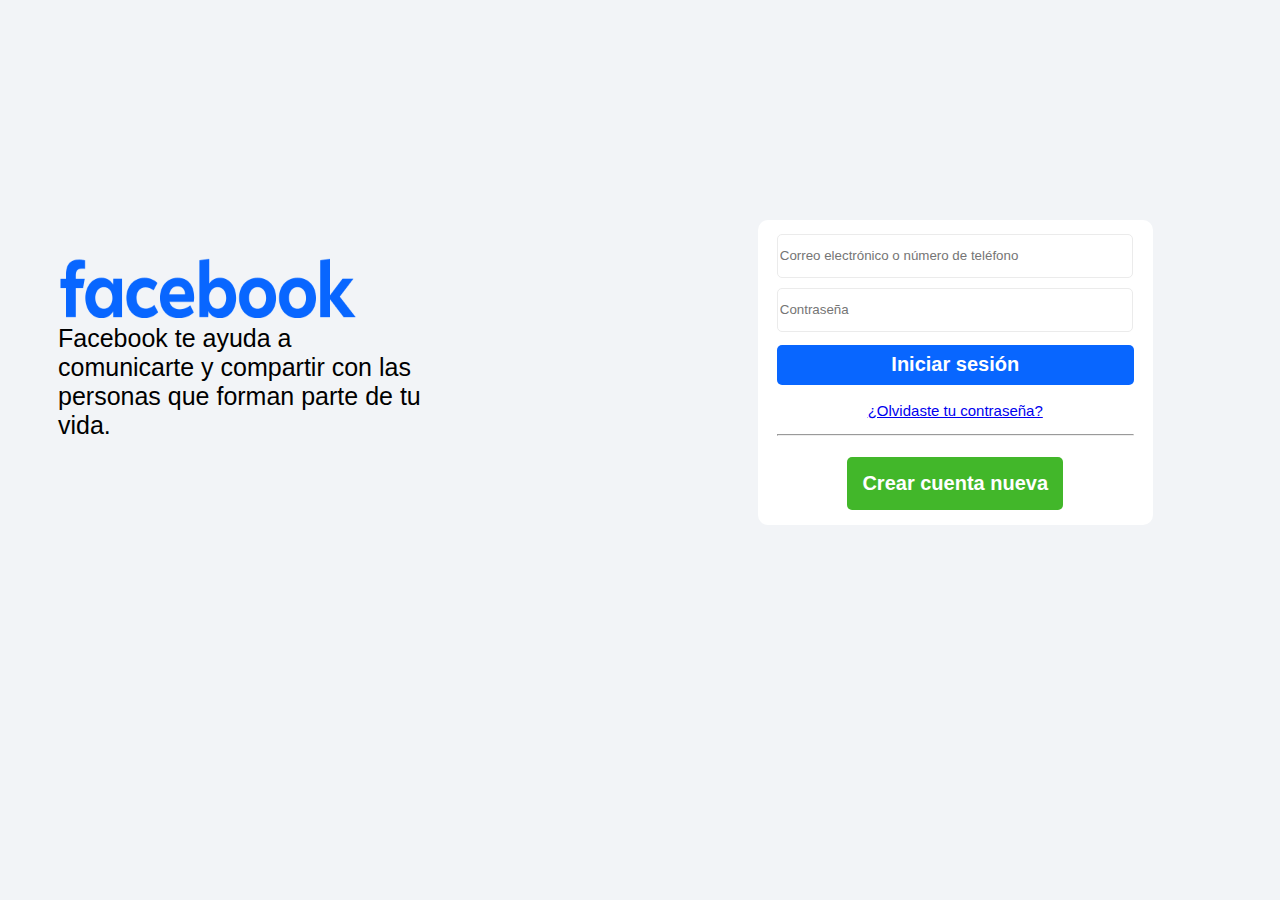
<file: index.html>
<!DOCTYPE html>
<html>
<head>
<link rel="stylesheet" href="styles.css">
<meta content="width=device-width, initial-scale=1.0">
<meta charset="utf-8">
<title>Facebook</title>
</head>
<body>
<div class="logo">
<img src="picture1.png" width="300" height="60">
<figcaption>Facebook te ayuda a comunicarte y compartir con las personas que forman parte de tu vida.</figcaption>
</div>
<div class="login">
<fieldset>
<input class="email" type="email" placeholder="Correo electrónico o número de teléfono">
<br>
<input type="password" placeholder="Contraseña">
<br>
<p class="boton"><button class="inicio"><strong>Iniciar sesión</strong></button></p>
<p><a target="_blank" href="https://www.facebook.com/">¿Olvidaste tu contraseña?</a></p>
<hr>
<p><button class="cuenta"><strong>Crear cuenta nueva</strong></button></p>
</fieldset>
<div>
</body>
</html>
</file>
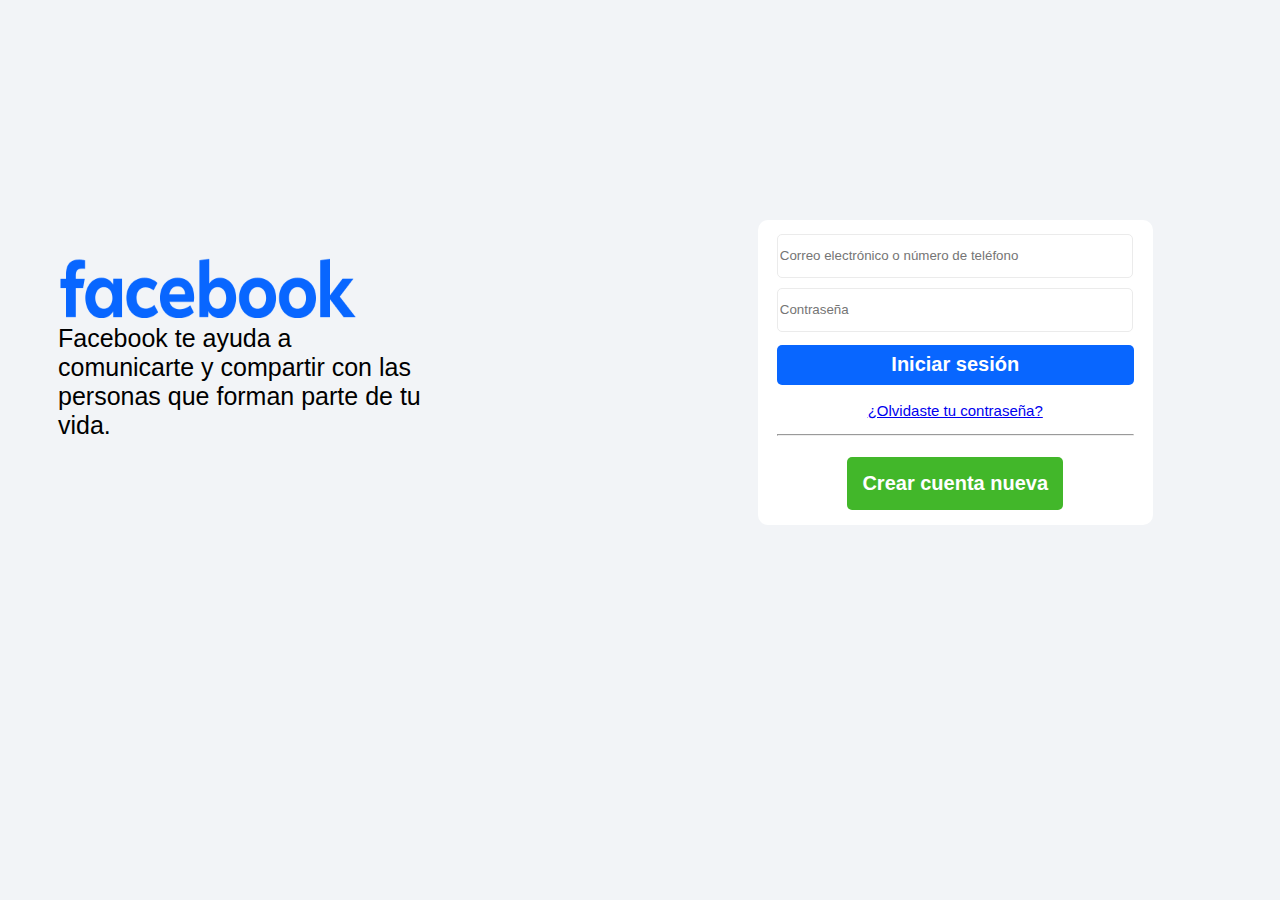
<file: facebook.html>
<!DOCTYPE html>
<html>
<head>
<meta content="width=device-width, initial-scale=1.0">
<meta charset="utf-8">
<title>Facebook</title>
</head>
<body>
<div class="logo">
<img src="picture1.png" width="300" height="60">
<figcaption>Facebook te ayuda a comunicarte y compartir con las personas que forman parte de tu vida.</figcaption>
</div>
<div class="login">
<fieldset>
<input class="email" type="email" placeholder="Correo electrónico o número de teléfono">
<br>
<input type="password" placeholder="Contraseña">
<br>
<p class="boton"><button class="inicio"><strong>Iniciar sesión</strong></button></p>
<p><a target="_blank" href="https://www.facebook.com/">¿Olvidaste tu contraseña?</a></p>
<hr>
<p><button class="cuenta"><strong>Crear cuenta nueva</strong></button></p>
</fieldset>
<div>
</body>
</html>

<!-- CSS bellow -->

<style>
html {
background-color: #f2f4f7;
font-family: arial;
}

body {
font-family: arial;
font-size: 25px;
}

.login {
margin: -220px 0 0 750px;
}

.logo {
padding: 250px 0 0 50px;
margin: 0 850px 0 0;
}

fieldset {
border: none;
border-radius: 10px;
background-color: white;
margin: 0 1000px 0 0;
}

input {
border: solid 1.5px;
border-color: rgb(235, 235, 235);
border-radius: 5px;
width: 350px;
height: 40px;
}

a {
font-size: 15px;
}

p {
text-align: center;
margin: 0 0 0 0;
padding: 8px 0 0 0;
color: #0866ff;
}

.email {
margin: 5px 0 10px 0;
}

.inicio {
margin: 13px 0 0 0;
font-size: 20px;
border: none;
border-radius: 5px;
background-color: #0866ff;
color: white;
width: 357px;
height: 40px;
}

.cuenta {
background-color: #42b72a;
padding: 15px;
color: white;
font-family: arial;
font-size: 20px;
border: none;
border-radius: 5px;
}

.boton {
text-align: center;
padding: 0 0 0 0;
border: 0 0 0 0;
margin: 0 0 0 0;
}
</style>
</file>
<file: styles.css>
html {
background-color: #f2f4f7;
font-family: arial;
}

body {
font-family: arial;
font-size: 25px;
}

.login {
margin: -220px 0 0 750px;
}

.logo {
padding: 250px 0 0 50px;
margin: 0 850px 0 0;
}

fieldset {
border: none;
border-radius: 10px;
background-color: white;
margin: 0 1000px 0 0;
}

input {
border: solid 1.5px;
border-color: rgb(235, 235, 235);
border-radius: 5px;
width: 350px;
height: 40px;
}

a {
font-size: 15px;
}

p {
text-align: center;
margin: 0 0 0 0;
padding: 8px 0 0 0;
color: #0866ff;
}

.email {
margin: 5px 0 10px 0;
}

.inicio {
margin: 13px 0 0 0;
font-size: 20px;
border: none;
border-radius: 5px;
background-color: #0866ff;
color: white;
width: 357px;
height: 40px;
}

.cuenta {
background-color: #42b72a;
padding: 15px;
color: white;
font-family: arial;
font-size: 20px;
border: none;
border-radius: 5px;
}

.boton {
text-align: center;
padding: 0 0 0 0;
border: 0 0 0 0;
margin: 0 0 0 0;
}
</file>
